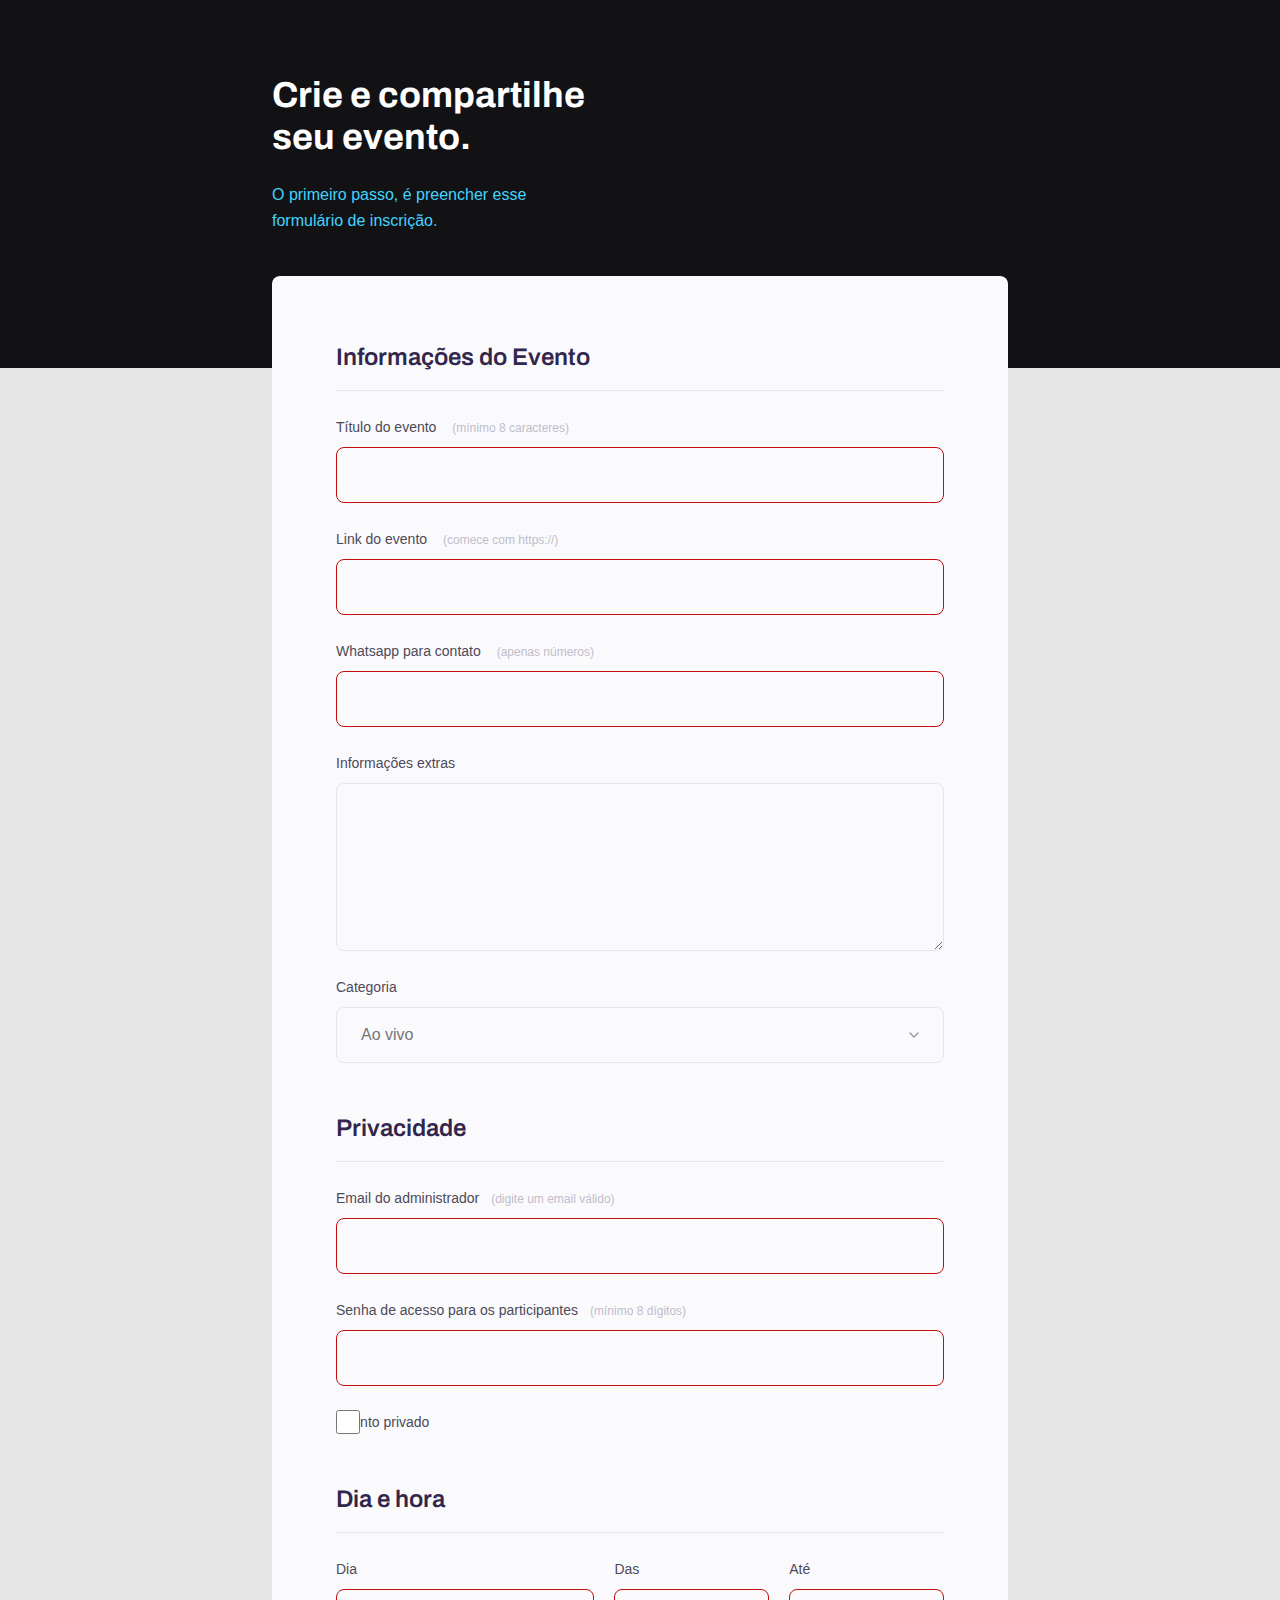
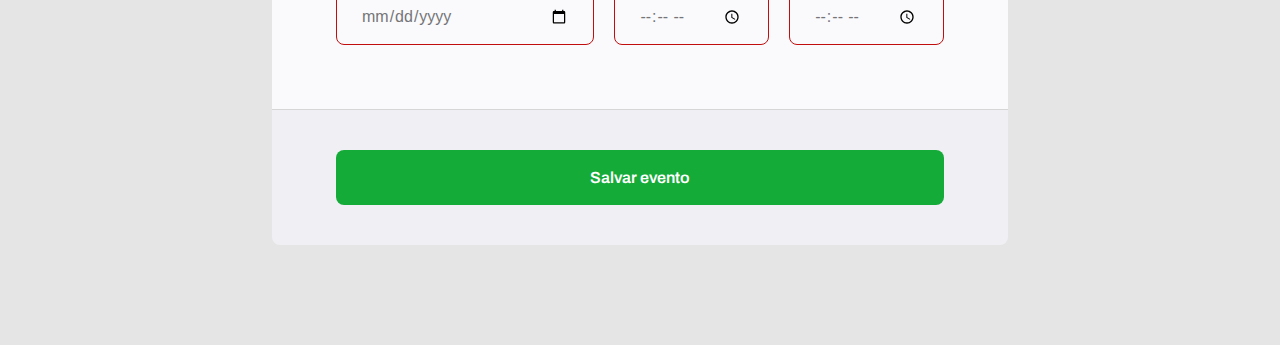
<file: index.html>
<!DOCTYPE html>
<html lang="pt-br">
  <head>
    <link rel="preconnect" href="https://fonts.googleapis.com">
    <link rel="preconnect" href="https://fonts.gstatic.com" crossorigin>
    <link href="https://fonts.googleapis.com/css2?family=Archivo:ital,wght@0,100..900;1,100..900&family=Poppins:ital,wght@0,100;0,200;0,300;0,400;0,500;0,600;0,700;0,800;0,900;1,100;1,200;1,300;1,400;1,500;1,600;1,700;1,800;1,900&display=swap" rel="stylesheet">

    <meta charset="UTF-8">
    <meta name="viewport" content="width=device-width, initial-scale=1.0">
    
    <title>Crie seu evento</title>

    <link rel="stylesheet" href="style.css">
  </head>

  <body>

    <div class="page">

      <header>

        <h1>Crie e compartilhe 
        seu evento. 
        </h1>

        <p>O primeiro passo, é preencher esse
        formulário de inscrição.
        </p>

      </header>

      <form id="my-form">

        <fieldset>

          <div class="fieldset-wrapper">
            <legend>
              Informações do Evento
            </legend>
            
              <div class="input-wrapper">
                <label for="event-title">Título do evento <span>(mínimo 8 caracteres)</span></label>
                <input 
                  type="text" 
                  id="event-title"
                  required
                  minlength="8">
              </div>

              <div class="input-wrapper">
                <label for="event-link">Link do evento <span>(comece com https://)</span></label>
                <input  
                  type="url" 
                  id="event-link"
                  required>
              </div>

              <div class="input-wrapper">
                <label for="event-whatsapp">Whatsapp para contato <span>(apenas números)</span></label>
                <input 
                  type="number" 
                  id="event-whatsapp"
                  required>
              </div>

              <div class="input-wrapper">
                <label for="event-info">Informações extras</label>
                <textarea id="event-info"></textarea>
              </div>

              <div class="input-wrapper">
                <label for="event-category">Categoria</label>
                <select id="event-category">
                  <option value="live">Ao vivo</option>
                  <option value="Podcast">Podcast</option>
                  <option value="Mentorship">Mentoria</option>
                </select>
              </div>

          </div>
          
        </fieldset>

        <fieldset>

          <div class="fieldset-wrapper">
            <legend>
              Privacidade
            </legend>
              <div class="input-wrapper">
                <label for="event-email">Email do administrador<span>(digite um email válido)</span></label>
                <input
                   type="email" 
                   id="event-email"
                   required>
              </div>

              <div class="input-wrapper">
                <label for="event-password">Senha de acesso para os participantes<span>(mínimo 8 dígitos)</span></label>
                <input 
                  type="password" 
                  id="event-password"
                  required
                  minlength="8">
              </div>

              <div class="checkbox-wrapper">
                <input 
                  type="checkbox" 
                  id="event-private">
                <label for="event-private">Evento privado</label>
              </div>
          </div>

        </fieldset>


        <fieldset>

          <div class="fieldset-wrapper">
            <legend>
              Dia e hora
            </legend>
              <div class="col-3">
                <div class="input-wrapper">
                  <label for="event-date">Dia</label>
                  <input 
                    type="date" 
                    id="event-date"
                    required>
                </div>

                <div class="input-wrapper">
                  <label for="event-begin">Das</label>
                  <input 
                    type="time" 
                    id="event-begin"
                    required>
                </div>

                
                <div class="input-wrapper">
                  <label for="event-end">Até</label>
                  <input 
                    type="time"
                    id="event-end"
                    required>
                </div>
              </div>
          </div>

        </fieldset>
         
      </form>
      
      <footer>
        <button 
          class="button"
          form="my-form">
          Salvar evento
          </button>
      </footer>

    </div>

  </body>

</html>
</file>
<file: style.css>
* {
  margin: 0;
  padding: 0;
  box-sizing: border-box;
}

body, input, select, textarea {
  font-family: "popins" , sans-serif;
  font-size: 14px;
  line-height: 24px;
  color: #32264d;
}

body {
  background: #E5E5E5;
  z-index: 0;
}

body ::before {
  content: '';
  min-width: 100px;
  width: 100%;
  height: 368px;
  position: absolute;
  top: 0;
  left: 0;
  z-index: -1;
  background: #121214;
}

.page {
  width: 736px;
  margin: auto;
}

header {
  width: 319px;
  margin-top: 74px;
}

header h1 {
  font-family: "archivo" , sans-serif;
  font-weight: bold;
  font-size: 36px;
  line-height: 42px;
  color: #ffffff;
  margin-bottom: 24px;
}

header p {
  font-family: "popins" , sans-serif;
  font-size: 16px;
  line-height: 26px;
  color: #42d3ff;
}

form {
  margin-top: 42px;
  background: #fafafc;
  border-radius: 8px 8px 0px 0px;
  min-height: 300px;
  max-height: 100%;
  padding: 64px;
  display: flex;
  flex-direction: column;
  gap: 48px;
}

fieldset {
  border: none;
}


fieldset legend {
  font-family: "archivo" , sans-serif;
  font-weight: 600;
  font-size: 24px;
  line-height: 34px;
  width: 100%;
  border-bottom: 1px solid #e6e6f0;
  padding-bottom: 16px;
}

.fildset-wrapper {
  display: flex;
  flex-direction: column;
  gap: 24px;
}
.input-wrapper {
  display: flex;
  flex-direction: column;
  margin-top: 24px;
}

.input-wrapper label,
.checkbox-wrapper label {
  font-size: 14px;
  line-height: 24px;
  color: #4e4958;
  margin-bottom: 8px;
}

.input-wrapper label span {
  margin-left: 12px;
  font-size: 12px;
  line-height: 20px;
  color: #c1bccc
}

.input-wrapper label span:hover {
  color: #757578
}

.input-wrapper input , 
.input-wrapper textarea ,
.input-wrapper select  {
  background: #fafafc;
  border: 1px solid #e6e6f0;
  border-radius: 8px;
  height: 56px;
  padding: 0 24px;
  font-size: 16px;
  line-height: 26px;
  color: #757578;
}

.input-wrapper textarea {
  padding: 0 10px;
  height: 168px;
}

.input-wrapper select { 
  appearance: none;
  -webkit-appearance: none;
  background-image: url("data:image/svg+xml,%3Csvg width='10' height='6' viewBox='0 0 10 6' fill='none' xmlns='http://www.w3.org/2000/svg'%3E%3Cpath d='M1 1L5 5L9 1' stroke='%239C98A6' stroke-width='1.5' stroke-linecap='round' stroke-linejoin='round'/%3E%3C/svg%3E%0A");
  background-repeat: no-repeat;
  background-position: right 24px top 50%;
}

.col-3 {
  display: flex;
  gap: 20px;
}

.col-3 > div:nth-child(1) {
  width: 100%;
}

.checkbox-wrapper{
  position: relative;
  margin-top: 24px;
}

.checkbox-wrapper label {
  display: flex;
  align-items: center;
  margin: 0;
  gap: 16px;
}

.checkbox-wrapper input{
  position: absolute;
  top: 0;
  left: 0;
  width: 24px; 
  height: 24px;
  opacity: 1;
}

/* erro início */
.checkbox-wrapper label::before {
  content: "";
  width: 24px;
  height: 24px;
  display: block;
  border: 1px solid #E6E6F0;
  border-radius: 8px;
  margin-right: 16px;
  /* z-index: 0; */
}

/* erro fim */

.checkbox-wrapper input:checked + label::before{
  background-image: url("data:image/svg+xml,%3Csvg width='26' height='26' viewBox='0 0 26 26' fill='none' xmlns='http://www.w3.org/2000/svg'%3E%3Crect x='1' y='1' width='24' height='24' rx='8' fill='%23FAFAFC' stroke='%23E6E6F0'/%3E%3Cg clip-path='url(%23clip0_6093_21)'%3E%3Cpath d='M10 17.17L5.83 13L4.41 14.41L10 20L22 8L20.59 6.59L10 17.17Z' fill='%2342D3FF'/%3E%3C/g%3E%3Cdefs%3E%3CclipPath id='clip0_6093_21'%3E%3Crect width='24' height='24' fill='white' transform='translate(1 1)'/%3E%3C/clipPath%3E%3C/defs%3E%3C/svg%3E%0A");
  background-repeat: no-repeat;
}

.checkbox-wrapper input:focus + label::before{
  outline: 2px solid black;
}

footer{
  background:#f0f0f4;
  height: 136px;
  display: flex;
  flex-direction: column;
  padding: 40px 64px;
  margin-bottom: 100px;
  border-top: 1px solid #d6d6d6;
  border-radius: 0px 0px 8px 8px;
}

footer .button{
  height: 56px;
  background: #04D361;
  font-family: "archivo" , sans-serif;
  font-weight: 600;
  font-size: 16px;
  line-height: 26px;
  color:#ffff;
  border: 0;
  border-radius: 8px;
}

footer .button:hover{
  background: #15ab38;
}

input:invalid {
  border: 1px solid #c10d0d;
}
</file>
